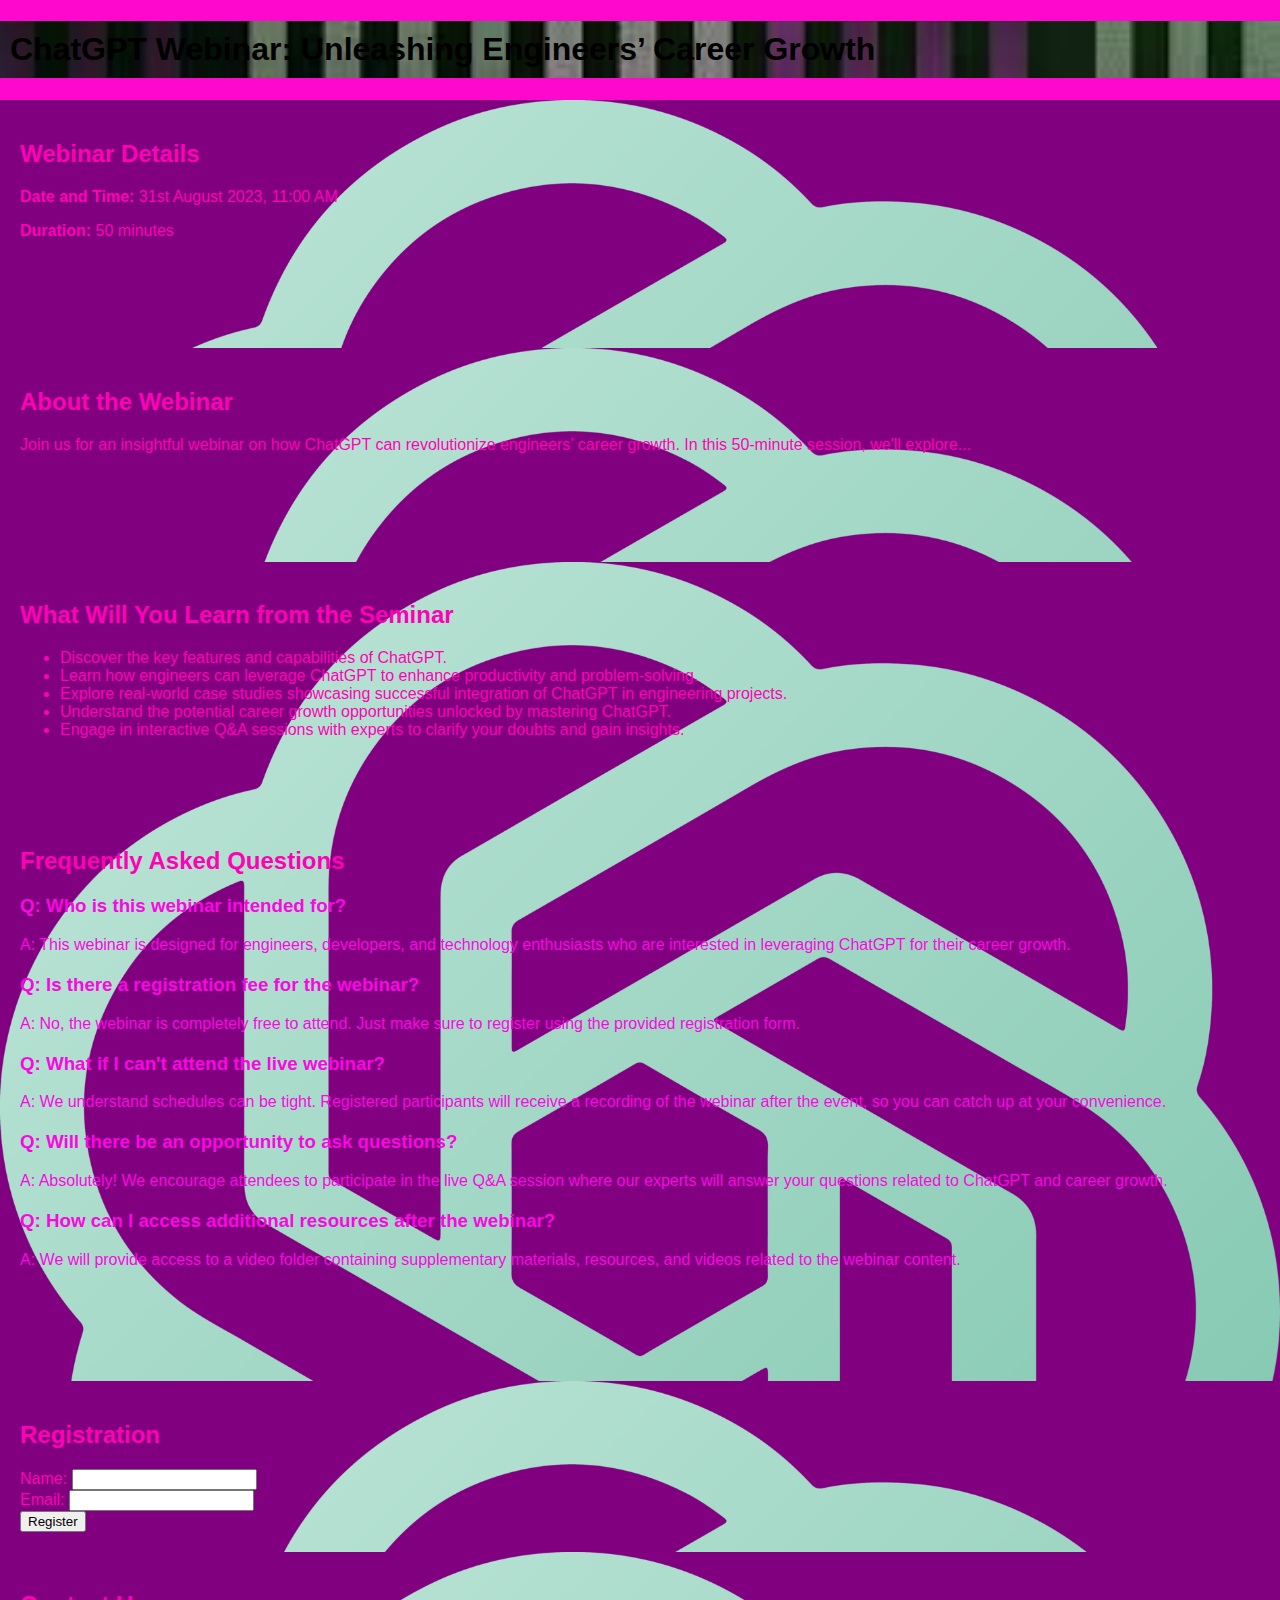
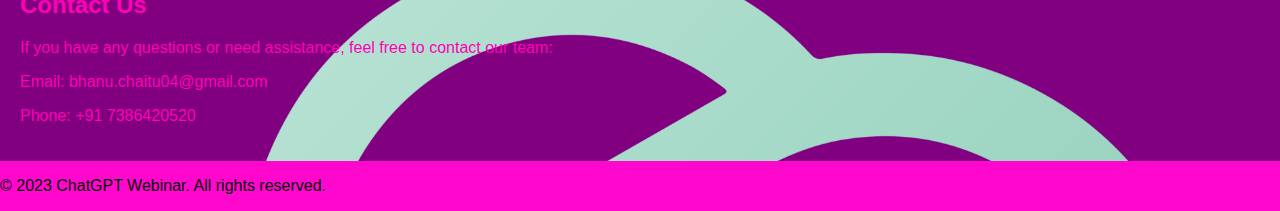
<file: assignment/index.html>
<!DOCTYPE html>
<html lang="en">
<head>
    <meta charset="UTF-8">
    <meta name="viewport" content="width=device-width, initial-scale=1.0">
    <title>ChatGPT Webinar</title>
    <style>
      
            body {
            background-color: rgb(255, 8, 206);
            margin: 0;
            padding: 0;
            font-family: Arial, sans-serif;
        }
        .green-heading {
            background-image: url('header-background.jpg');
            background-color: rgb(7, 243, 255);
            color: black;
            padding: 10px;
            font-weight: bold;
            background-size: cover;
        }
        .purple-section {
            background-color: purple;
            color: rgb(255, 0, 183);
            padding: 20px;
            background-image: url('registration-background.jpg');
            background-size: cover;
            position: relative;
        }
        .lavender-box {
            background-color: rgb(238, 12, 204);
            position: absolute;
            top: 0;
            left: 0;
            width: 100%;
            height: 100%;
            opacity: 0.8;
        }
        .faq {
            background: linear-gradient(to right, rgba(255, 252, 252, 0.8), rgba(245, 243, 243, 0.5)), url('header-background.jpg'); 
            background-size: cover;
            color: rgb(247, 5, 247);
            padding: 20px;
            position: relative;
        }
        .faq h2, .faq-item h3, .faq-item p {
            color: rgb(250, 7, 226);
        }
        .faq-item {
            margin-bottom: 20px;
        }
        .faq-item h3 {
            margin-top: 0;
        }
        .faq-item p {
            margin-bottom: 0;
        }
    </style>
</head>
<body>
    <header>
        <h1 class="green-heading">ChatGPT Webinar: Unleashing Engineers’ Career Growth</h1>
    </header>
    <section class="webinar-details purple-section">
        <h2>Webinar Details</h2>
        <p><strong>Date and Time:</strong> 31st August 2023, 11:00 AM</p>
        <p><strong>Duration:</strong> 50 minutes</p>
        <br><br><br><br>
    </section>
    <section class="about purple-section">
        <h2>About the Webinar</h2>
        <p>Join us for an insightful webinar on how ChatGPT can revolutionize engineers’ career growth. In this 50-minute session, we'll explore...</p>
        <br><br><br><br>
    </section>
    <section class="learn purple-section">
        <h2>What Will You Learn from the Seminar</h2>
        <ul>
            <li>Discover the key features and capabilities of ChatGPT.</li>
            <li>Learn how engineers can leverage ChatGPT to enhance productivity and problem-solving.</li>
            <li>Explore real-world case studies showcasing successful integration of ChatGPT in engineering projects.</li>
            <li>Understand the potential career growth opportunities unlocked by mastering ChatGPT.</li>
            <li>Engage in interactive Q&A sessions with experts to clarify your doubts and gain insights.</li>
        </ul><br><br><br><br>
       
        <h2>Frequently Asked Questions</h2>
        <div class="faq-item">
            <h3>Q: Who is this webinar intended for?</h3>
            <p>A: This webinar is designed for engineers, developers, and technology enthusiasts who are interested in leveraging ChatGPT for their career growth.</p>
        </div>
        <div class="faq-item">
            <h3>Q: Is there a registration fee for the webinar?</h3>
            <p>A: No, the webinar is completely free to attend. Just make sure to register using the provided registration form.</p>
        </div>
        <div class="faq-item">
            <h3>Q: What if I can't attend the live webinar?</h3>
            <p>A: We understand schedules can be tight. Registered participants will receive a recording of the webinar after the event, so you can catch up at your convenience.</p>
        </div>
        <div class="faq-item">
            <h3>Q: Will there be an opportunity to ask questions?</h3>
            <p>A: Absolutely! We encourage attendees to participate in the live Q&A session where our experts will answer your questions related to ChatGPT and career growth.</p>
        </div>
        <div class="faq-item">
            <h3>Q: How can I access additional resources after the webinar?</h3>
            <p>A: We will provide access to a video folder containing supplementary materials, resources, and videos related to the webinar content.</p>
        </div>
        <br><br><br><br>
    </section>
    </section>
    <section class="registration purple-section">
        <h2>Registration</h2>
        <form action="register.php" method="post">
            <label for="name">Name:</label>
            <input type="text" id="name" name="name" required><br>
            <label for="email">Email:</label>
            <input type="email" id="email" name="email" required><br>
            <input type="submit" value="Register" class="button">
            
        </form>



    </section>
    <section class="contact purple-section">
        <h2>Contact Us</h2>
        <p>If you have any questions or need assistance, feel free to contact our team:</p>
        <p>Email: bhanu.chaitu04@gmail.com</p>
        <p>Phone: +91 7386420520</p>
    </section>
    <footer>
        <p>&copy; 2023 ChatGPT Webinar. All rights reserved.</p>
    </footer>
</body>
</html>
</file>
